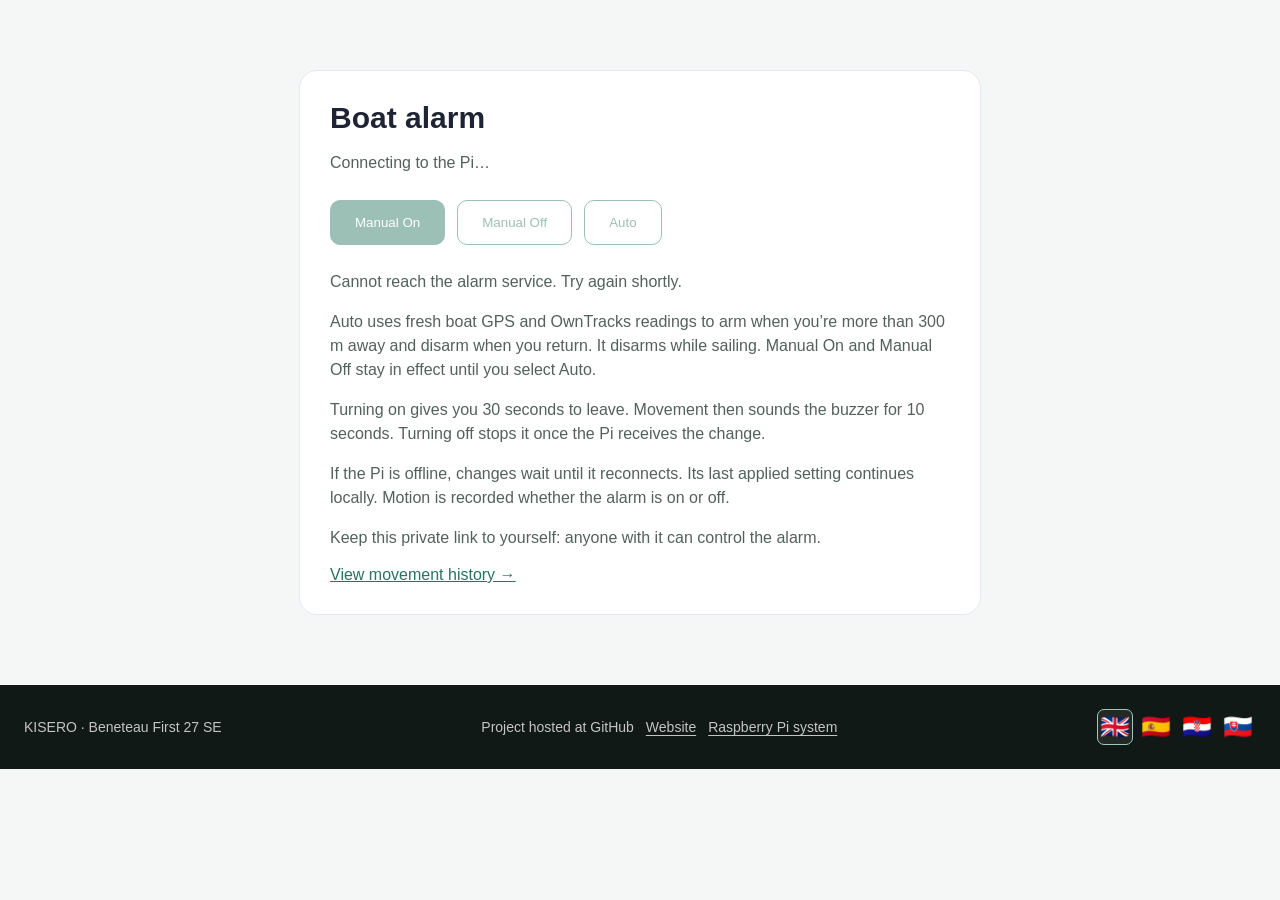
<file: alarm.html>
<!doctype html><html lang="en" class="notranslate"><head><meta charset="utf-8">
<meta name="google" content="notranslate"><meta name="viewport" content="width=device-width,initial-scale=1"><meta name="robots" content="noindex,nofollow"><meta name="referrer" content="no-referrer"><title>Kisero · Alarm control</title><link rel="icon" href="favicon.svg"><link rel="stylesheet" href="assets/alarm.css?v=20261116-boat"><link rel="stylesheet" href="assets/site-ui.css?v=20261029-motion-tooltip">
<script src="assets/translations.js?v=20261117-alarm"></script>
<script src="assets/i18n.js?v=20261029-motion-tooltip"></script>
</head><body class="alarm-admin"><main class="alarm-panel"><h1>Boat alarm</h1><p id="alarm-current" role="status">Connecting to the Pi…</p><p id="alarm-contact"></p><p id="alarm-requested" role="status"></p><p id="alarm-distance" role="status" hidden></p><p id="alarm-mode" role="status" hidden></p><div class="alarm-controls" id="alarm-controls"><button type="button" data-armed="true" disabled>Manual On</button><button type="button" data-armed="false" disabled>Manual Off</button><button type="button" data-mode="auto" disabled>Auto</button></div><p id="alarm-message" role="status"></p><p>Auto uses fresh boat GPS and OwnTracks readings to arm when you’re more than 300 m away and disarm when you return. It disarms while sailing. Manual On and Manual Off stay in effect until you select Auto.</p><p>Turning on gives you 30 seconds to leave. Movement then sounds the buzzer for 10 seconds. Turning off stops it once the Pi receives the change.</p><p>If the Pi is offline, changes wait until it reconnects. Its last applied setting continues locally. Motion is recorded whether the alarm is on or off.</p><p>Keep this private link to yourself: anyone with it can control the alarm.</p><a href="/#motion">View movement history →</a></main><footer class="footer site-footer"><div class="site-footer-row"><span class="footer-note">KISERO · Beneteau First 27 SE</span><div class="project-links"><span>Project hosted at GitHub</span><a href="https://github.com/kisero/kisero.org" target="_blank" rel="noopener noreferrer">Website</a><a href="https://github.com/kisero/raspberry-pi-kisero" target="_blank" rel="noopener noreferrer">Raspberry Pi system</a></div><nav class="language-flags" aria-label="Language"><button type="button" data-language="en" lang="en" title="English" aria-label="English"><span aria-hidden="true">🇬🇧</span></button><button type="button" data-language="es" lang="es" title="Español" aria-label="Español"><span aria-hidden="true">🇪🇸</span></button><button type="button" data-language="hr" lang="hr" title="Hrvatski" aria-label="Hrvatski"><span aria-hidden="true">🇭🇷</span></button><button type="button" data-language="sk" lang="sk" title="Slovenčina" aria-label="Slovenčina"><span aria-hidden="true">🇸🇰</span></button></nav></div></footer><script src="assets/alarm.js?v=20261116-distance" defer></script></body></html>
</file>
<file: assets/alarm.css>
html{scroll-behavior:smooth}.status-pills{display:flex;align-items:center;justify-content:space-between;gap:14px;flex-wrap:wrap}.alarm-pill{display:inline-flex;align-items:center;gap:10px;padding:10px 16px;border-radius:999px;background:#ffffff29;border:1px solid #ffffff80;color:white;text-decoration:none;font-size:15px;font-weight:600}.alarm-dot{width:10px;height:10px;border-radius:50%;background:#9ca3af;box-shadow:0 0 0 4px #ffffff18}.alarm-pill[data-state=on] .alarm-dot{background:#88d5ae}.alarm-pill[data-state=triggered] .alarm-dot{background:#ff7a6e}.alarm-pill small{font-size:12px;font-weight:400;color:#c4c4c4}.alarm-live{display:inline-flex;align-items:center;gap:6px;color:#28745e;font-size:12px}.alarm-live::before{content:"";width:7px;height:7px;border-radius:50%;background:currentColor}.alarm-live[data-online=false]{color:#8a5300}#motion-chart{width:100%;display:block;margin:14px 0 4px;min-height:100px}#motion-chart text{font:12px 'DM Sans',sans-serif;fill:#78827e}#motion-chart rect.activity{fill:#32834d;opacity:.8}#motion-chart rect.alert{fill:#c34f3f}#movement-events{max-height:240px;overflow:auto}.movement-event time{min-width:110px;font-size:12px}.movement-event[data-kind=triggered]{color:#a7352a}.movement-empty{font-size:14px;color:#6b7280;padding:20px 0}.alarm-admin{margin:0;background:#f5f7f6;color:#1e2433;font:16px 'DM Sans',sans-serif}.alarm-panel{max-width:620px;margin:70px auto;padding:30px;background:#fff;border:1px solid #e4e8ee;border-radius:18px}.alarm-panel h1{font-size:30px;margin:0 0 10px}.alarm-panel p{line-height:1.5;color:#53615b}.alarm-controls{display:flex;gap:12px;margin:25px 0}.alarm-controls button{font:600 16px inherit;padding:14px 24px;border-radius:10px;border:1px solid #28745e;cursor:pointer;background:#fff;color:#28745e}.alarm-controls button:first-child{background:#28745e;color:white}.alarm-controls button:disabled{opacity:.45;cursor:wait}.alarm-panel a{color:#28745e}.alarm-error{color:#a7352a!important}@media(max-width:650px){.alarm-panel{margin:20px 12px;padding:24px}.alarm-pill{font-size:14px}.status-pills{gap:12px}}

.alarm-controls{flex-wrap:wrap}.alarm-controls button[aria-pressed=true]{background:#28745e;color:white}.alarm-controls button[aria-pressed=false]{background:#fff;color:#28745e}
</file>
<file: assets/site-ui.css>
.site-footer{background:#111916;color:#c4c4c4}.site-footer-row{box-sizing:border-box;max-width:1440px;margin:auto;padding:24px;display:flex;justify-content:space-between;align-items:center;gap:20px;font-size:14px;line-height:1.5}.site-footer-row a{color:inherit;text-underline-offset:3px}.footer-note{min-width:0}.project-links{display:flex;gap:8px 12px;align-items:center;flex-wrap:nowrap}.project-links>span,.project-links>a{white-space:nowrap;font-size:14px}.language-flags{display:flex;align-items:center;gap:5px;flex-shrink:0}.language-flags button{display:grid;place-items:center;cursor:pointer;width:36px;height:36px;padding:0;border:1px solid transparent;border-radius:7px;background:transparent;font:24px/1 system-ui,sans-serif}.language-flags button:hover{background:#ffffff18}.language-flags button[aria-pressed=true]{border-color:#9ec9b8;background:#ffffff12}.language-flags button:focus-visible{outline:2px solid #9ec9b8;outline-offset:3px}.status-pills{justify-content:flex-end}.boat-location-pill{display:inline-flex;align-items:center;gap:10px;padding:10px 16px;border-radius:999px;background:#ffffff29;border:1px solid #ffffff80;color:#fff;font:600 15px 'DM Sans',sans-serif;cursor:pointer}.boat-status-dot{width:10px;height:10px;border-radius:50%;background:#fff;box-shadow:0 0 0 4px #ffffff18}.boat-location-pill:focus-visible{outline:2px solid #9ec9b8;outline-offset:3px}.hero-sensor-tiles{display:grid;grid-template-columns:repeat(3,minmax(0,1fr));gap:12px;width:min(100%,720px);align-self:flex-end}.boat-status-grid{align-items:start}#movement-events{max-height:none;overflow:visible}.alarm-admin>.footer{margin-top:40px}
.sensor-chart-frame{position:relative;min-width:0}.sensor-tooltip{position:absolute;z-index:10;pointer-events:none;background:#17211f;color:#fff;border-radius:9px;padding:10px 12px;box-shadow:0 4px 16px #10231d33;font-size:12px;line-height:1.6;max-width:calc(100% - 16px)}.sensor-tooltip[hidden]{display:none}.sensor-tooltip div:first-child{font-weight:700;margin-bottom:3px}.chart-help{font-size:12px;color:#6b7280;margin:0 0 12px}#sensor-chart:focus-visible{outline:2px solid #28745e;outline-offset:2px;border-radius:8px}
@media(max-width:1100px){.site-footer-row{flex-wrap:wrap}.footer-note{flex:1 1 100%}.project-links{flex-wrap:wrap;flex:1}.language-flags{margin-left:auto}}@media(max-width:600px){.site-footer-row{padding:20px;gap:14px}.project-links{flex-basis:100%}.language-flags{margin-left:0}.hero-sensor-tiles{grid-template-columns:1fr}.boat-location-pill,.alarm-pill{font-size:14px}.status-pills{gap:10px}}
.hero-status-row{display:flex;justify-content:space-between;align-items:flex-start;gap:24px;flex-wrap:wrap}.hero-cabin-summary{display:flex;align-items:flex-start;flex-direction:column;gap:10px;min-width:0}.cabin-pill{display:inline-flex;align-items:center;padding:10px 16px;border-radius:999px;background:#ffffff29;border:1px solid #ffffff80;color:#fff;text-decoration:none;font-size:15px;white-space:nowrap}.sensor-report-link{color:#c4c4c4;font-size:13px;text-decoration:none;max-width:440px;line-height:1.5}.sensor-report-link:hover{text-decoration:underline;text-underline-offset:3px}.hero-status-row .status-pills{margin-left:auto}.cabin-pill:focus-visible,.sensor-report-link:focus-visible{outline:2px solid #9ec9b8;outline-offset:4px;border-radius:6px}.boat-status-grid{align-items:stretch}.boat-status-grid>.boat-status-card{box-sizing:border-box;height:100%}.internet-section{padding:0 24px 52px;background:#fff;scroll-margin-top:24px}.internet-card{padding:20px;border:1px solid #e4e8ee;border-radius:14px;box-shadow:0 1px 3px #1e24330c}.internet-heading{display:flex;justify-content:space-between;align-items:center;gap:16px;flex-wrap:wrap}.internet-heading h2{margin:0;font:700 18px Manrope,sans-serif}#internet-chart{display:block;width:100%;height:126px;margin-top:10px}#internet-chart text{font:12px 'DM Sans',sans-serif;fill:#78827e}@media(max-width:700px){.hero-status-row .status-pills{margin-left:0}.internet-section{padding:0 20px 40px}.internet-card{padding:16px}#internet-chart{height:108px}}

.hero-status-row{flex-direction:column;align-items:flex-end;justify-content:flex-start;gap:10px}.hero-status-row .status-pills{margin-left:0;justify-content:flex-end}.hero-status-row .sensor-report-link{max-width:none;text-align:right}.internet-section{padding:0;max-width:none}.internet-inner{max-width:1200px;margin:0 auto;padding:0 24px 52px}@media(max-width:720px){.internet-inner{padding:0 20px 40px}}

/* Keep the boat identity high left and group telemetry at the bottom right. */
.hero-inner{max-width:1200px;margin:0 auto;padding:56px 24px 24px}
.hero-layout{display:grid;grid-template-columns:minmax(0,1fr) auto;gap:40px;min-height:232px}
.hero-title{grid-column:1;grid-row:1;display:flex;flex-direction:column;gap:12px;min-width:0;align-self:start}
.hero-status-row{grid-column:2;grid-row:1;justify-content:flex-end;gap:10px;min-width:0}
@media(max-width:1050px){.hero-layout{grid-template-columns:1fr;gap:28px;min-height:0}.hero-title{grid-column:1;grid-row:1}.hero-status-row{grid-column:1;grid-row:2;gap:16px}}
@media(max-width:600px){.hero-inner{padding:40px 20px 24px}}

.data-warning{color:#b83227!important;font-weight:600}.sensor-report-link.connection-warning{color:#ff9e94}#internet-summary{margin:6px 0 0;font-size:13px}

#motion-chart:focus-visible{outline:2px solid #28745e;outline-offset:2px;border-radius:8px}
</file>
